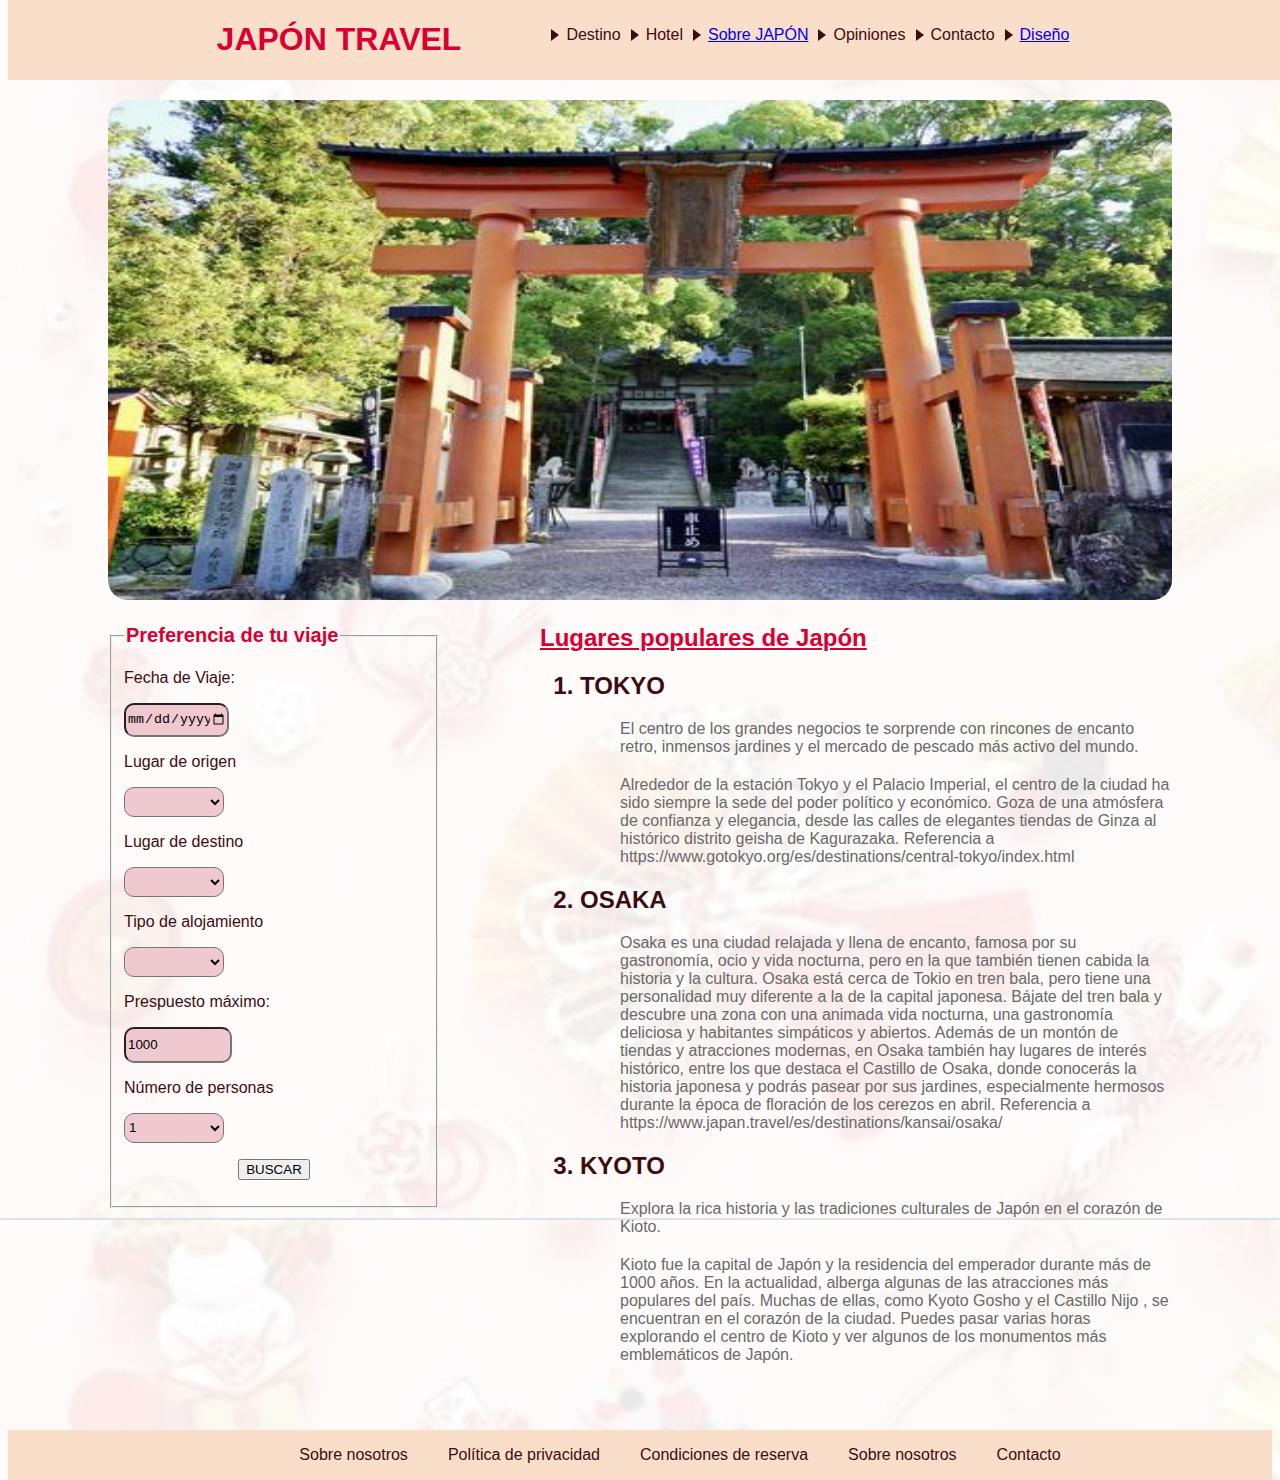
<file: index.html>
<!DOCTYPE html PUBLIC "-//W3C//DTD XHTML 1.0 Strict//EN" "http://www.w3.org/TR/xhtml1/DTD/xhtml1-strict.dtd">
<html xmlns="http://www.w3.org/1999/xhtml" xml:lang="es" lang="es">
	<head> 
		<meta http-equiv="Content-Type" content="text/html; charset=UTF-8"/> 
		<link href="proyecto.css" rel="stylesheet" type="text/css" media="screen"/>
		<link href="proyectoMovil.css" rel="stylesheet" type="text/css" media="handheld"/>
		<title>JAPÓN TRAVEL</title>
</head>
	<body>
		<div class="menu">
		<h1><a class="style" href="./index.html">JAPÓN TRAVEL</a></h1>
		<ul>
			<li>Destino</li>
			<li>Hotel</li>
			<li><a href="./TerceraPagina.html">Sobre JAPÓN</a></li>
			<li>Opiniones</li>
			<li>Contacto</li>
			<li><a href="./YourFirstProject.pdf">Diseño</a></li>
		</ul>
		</div>
	
	<div class="img">
		<img src="imagen.jpeg" alt="imagen de japón"></img>
	</div>
	<div class="contenedor">
	<div class="form">
		<form action="procesar.php" method="get">
		<fieldset style="width:300px">
			<legend>Preferencia de tu viaje</legend>
		<p><label for="viaje">Fecha de Viaje:</label></p>
		<input id="viaje" type="date" name="Fecha de Viaje"><br>
		
			<p>Lugar de origen</p>
		<select name="lugar de origen">
			<option value=""></option>
			<option value="Madrid">Madrid</option>
			<option value="Málaga">Málaga</option>
			<option value="Sevilla">Sevilla</option>
			<option value="Barcelona">Barcelona</option>
			<option value="Valencia">Valencia</option>	
		</select>
		
			<p>Lugar de destino</p>
		<select name="lugar de destino">
			<option value=""></option>
			<option value="Tokyo">Tokyo</option>
			<option value="Osaka">Osaka</option>
			<option value="Kyoto">Kyoto</option>
			<option value="Sapporo">Sapporo</option>
			<option value="Fukuoka">Fukuoka</option>
			<option value="Okinawa">Okinawa</option>
		</select>
		
			<p>Tipo de alojamiento</p>
		<select name="Tipo de alojamiento">
			<option value=""></option>
			<option value="Hotel">Hotel</option>
			<option value="Ryokan">Ryokan</option>
			<option value="Hostal">Hostal</option>
			<option value="Otros">Otros</option>
		</select>
			
		<p><label for="budget">Prespuesto máximo:</label></p>
		<input id="budget" type="number" name="prespuesto" min="1000" max="15000" step="1000" value="1000">
		
		<p>Número de personas</p>
		<select name="Número de personas">
			<option value="1">1</option>
			<option value="2">2</option>
			<option value="3">3</option>
			<option value="4">4</option>
			<option value="Más de 4">Más de 4</option>
		</select>
		
		<div class="botton">
		<p><input class="btn" type="button" onclick="alert('JAPÓN TRAVEL!')" value="BUSCAR"></p>	
		</div>	

		</fieldset>
		</form>
	</div>
	
	<div class="lugares">
		<h2><a class="style2" href="./SegundaPagina.html">Lugares populares de Japón</a></h2>
		<ol>
			<li class="titulo">TOKYO</li>
				<ul class="exp">
				<li>El centro de los grandes negocios te sorprende con rincones de encanto retro, 
				inmensos jardines y el mercado de pescado más activo del mundo.</li>
				<li>Alrededor de la estación Tokyo y el Palacio Imperial, el centro de la ciudad ha sido 
				siempre la sede del poder político y económico. Goza de una atmósfera de confianza y elegancia,
				 desde las calles de elegantes tiendas de Ginza al histórico distrito geisha de Kagurazaka.
				 Referencia a https://www.gotokyo.org/es/destinations/central-tokyo/index.html</li>
				</ul>
			<li class="titulo">OSAKA</li>
				<ul class="exp">
				<li>Osaka es una ciudad relajada y llena de encanto, famosa por su gastronomía, 
				ocio y vida nocturna, pero en la que también tienen cabida la historia y la cultura.
				Osaka está cerca de Tokio en tren bala, pero tiene una personalidad muy diferente a la 
				de la capital japonesa. Bájate del tren bala y descubre una zona con una animada vida 
				nocturna, una gastronomía deliciosa y habitantes simpáticos y abiertos. 
				Además de un montón de tiendas y atracciones modernas, en Osaka también hay lugares de 
				interés histórico, entre los que destaca el Castillo de Osaka, donde conocerás la 
				historia japonesa y podrás pasear por sus jardines, especialmente hermosos durante la 
				época de floración de los cerezos en abril. 
				Referencia a https://www.japan.travel/es/destinations/kansai/osaka/</li>
				</ul>
			<li class="titulo">KYOTO</li>
				<ul class="exp">
				<li>Explora la rica historia y las tradiciones culturales de Japón en el corazón de Kioto.</li>
				<li>Kioto fue la capital de Japón y la residencia del emperador durante más de 1000 años. 
				En la actualidad, alberga algunas de las atracciones más populares del país. 
				Muchas de ellas, como Kyoto Gosho y el Castillo Nijo , se encuentran en el corazón de 
				la ciudad. Puedes pasar varias horas explorando el centro de Kioto y ver algunos de 
				los monumentos más emblemáticos de Japón.</li>
				</ul>
		</ol>
	</div>
	</div>	
	<div class="pie">
		<ul>
			<li>Sobre nosotros</li>
			<li>Política de privacidad</li>
			<li>Condiciones de reserva</li>
			<li>Sobre nosotros</li>
			<li>Contacto</li>
		</ul>

	</div>	
	</body>

</html>
</file>
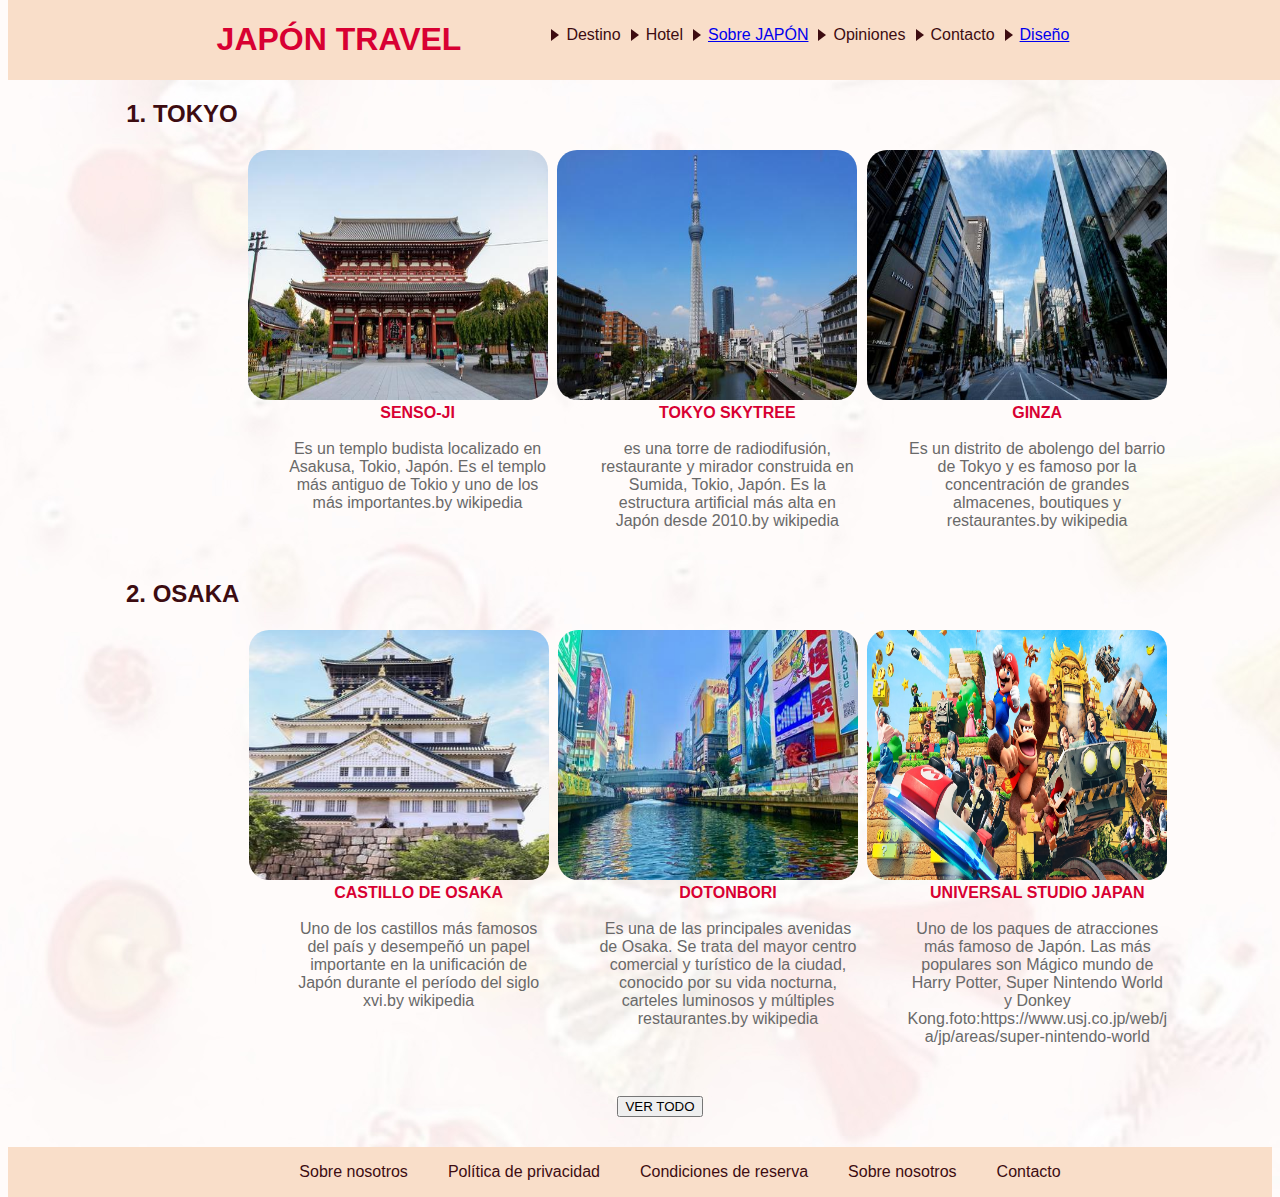
<file: SegundaPagina.html>
<!DOCTYPE html PUBLIC "-//W3C//DTD XHTML 1.0 Strict//EN" "http://www.w3.org/TR/xhtml1/DTD/xhtml1-strict.dtd">
<html xmlns="http://www.w3.org/1999/xhtml" xml:lang="es" lang="es">
	<head> 
		<meta http-equiv="Content-Type" content="text/html; charset=UTF-8"/> 
		<link href="proyecto2.css" rel="stylesheet" type="text/css"/>
		<title>JAPÓN TRAVEL</title>
</head>
	<body>
		<div class="menu">
			<h1><a class="style" href="./index.html">JAPÓN TRAVEL</a></h1>
			<ul>
				<li>Destino</li>
				<li>Hotel</li>
				<li><a href="./TerceraPagina.html">Sobre JAPÓN</a></li>
				<li>Opiniones</li>
				<li>Contacto</li>
				<li><a href="./YourFirstProject.pdf">Diseño</a></li>
			</ul>
			</div>
		
		<div class="red">
			
				<ol>
				<div class="blue">
				<div class="yellow">
				<li class="titulo">TOKYO</li>
				</div>
				<div class="green">
				<img src="sensoji.jpeg" alt="imagen de japón"></img>
					<div class="pink">
					<ul>
					<li class="subtitulo">SENSO-JI</li>
					<br>
					<li>Es un templo budista localizado en Asakusa, Tokio, Japón. Es el templo más antiguo de Tokio y uno de los más importantes.by wikipedia</li>
					</ul>	
					</div>
				</div>

				<div class="green">
					<img src="skytree.jpeg" alt="imagen de japón"></img>
					<div class="pink">
						<ul>
						<li class="subtitulo">TOKYO SKYTREE</li>
						<br>
					<li>es una torre de radiodifusión, restaurante y mirador construida en Sumida, Tokio, Japón. Es la estructura artificial más alta en Japón desde 2010.by wikipedia</li>
						</ul>
				</div>
				</div>	

				<div class="green">
					<img src="ginza.jpeg" alt="imagen de japón"></img>
					<div class="pink">
					<ul>
						<li class="subtitulo">GINZA</li>
						<br>
					<li>Es un distrito de abolengo del barrio de Tokyo y es famoso por la concentración de grandes almacenes, boutiques y restaurantes.by wikipedia</li>
					</ul>	
				</div>
				</div>
				</div>
			
				<div class="blue">
					<div class="yellow">
					<li class="titulo">OSAKA</li>
					</div>
					<div class="green">
					<img src="castillo.jpeg" alt="imagen de japón"></img>
						<div class="pink">
						<ul>
							<li class="subtitulo">CASTILLO DE OSAKA</li>
							<br>
						<li>Uno de los castillos más famosos del país y desempeñó un papel importante en la unificación de Japón durante el período del siglo xvi.by wikipedia</li>
						</ul>
					</div>
					</div>
	
					<div class="green">
						<img src="dotonbori.jpeg" alt="imagen de japón"></img>
						<div class="pink">
						<ul>
							<li class="subtitulo">DOTONBORI</li>
							<br>
						<li>Es una de las principales avenidas de Osaka. Se trata del mayor centro comercial y turístico de la ciudad, conocido por su vida nocturna, carteles luminosos y múltiples restaurantes.by wikipedia</li>
						</div>
						</ul>
					</div>	
	
					<div class="green">
						<img src="nintendo.jpg" alt="imagen de japón"></img>
						<div class="pink">
						<ul>
							<li class="subtitulo">UNIVERSAL STUDIO JAPAN</li>
							<br>
						<li>Uno de los paques de atracciones más famoso de Japón. Las más populares son Mágico mundo de Harry Potter, Super Nintendo World y  Donkey Kong.foto:https://www.usj.co.jp/web/ja/jp/areas/super-nintendo-world</li>
						</ul>	
					</div>
					</div>
				</div>

			<div class="botton">
			<p><input type="button" onclick="alert('JAPÓN TRAVEL!')" value="VER TODO"></p>	
			</div>
	</div>
	
	
	<div class="pie">
		<ul>
			<li>Sobre nosotros</li>
			<li>Política de privacidad</li>
			<li>Condiciones de reserva</li>
			<li>Sobre nosotros</li>
			<li>Contacto</li>
		</ul>

	</div>	

	</body>

</html>
</file>
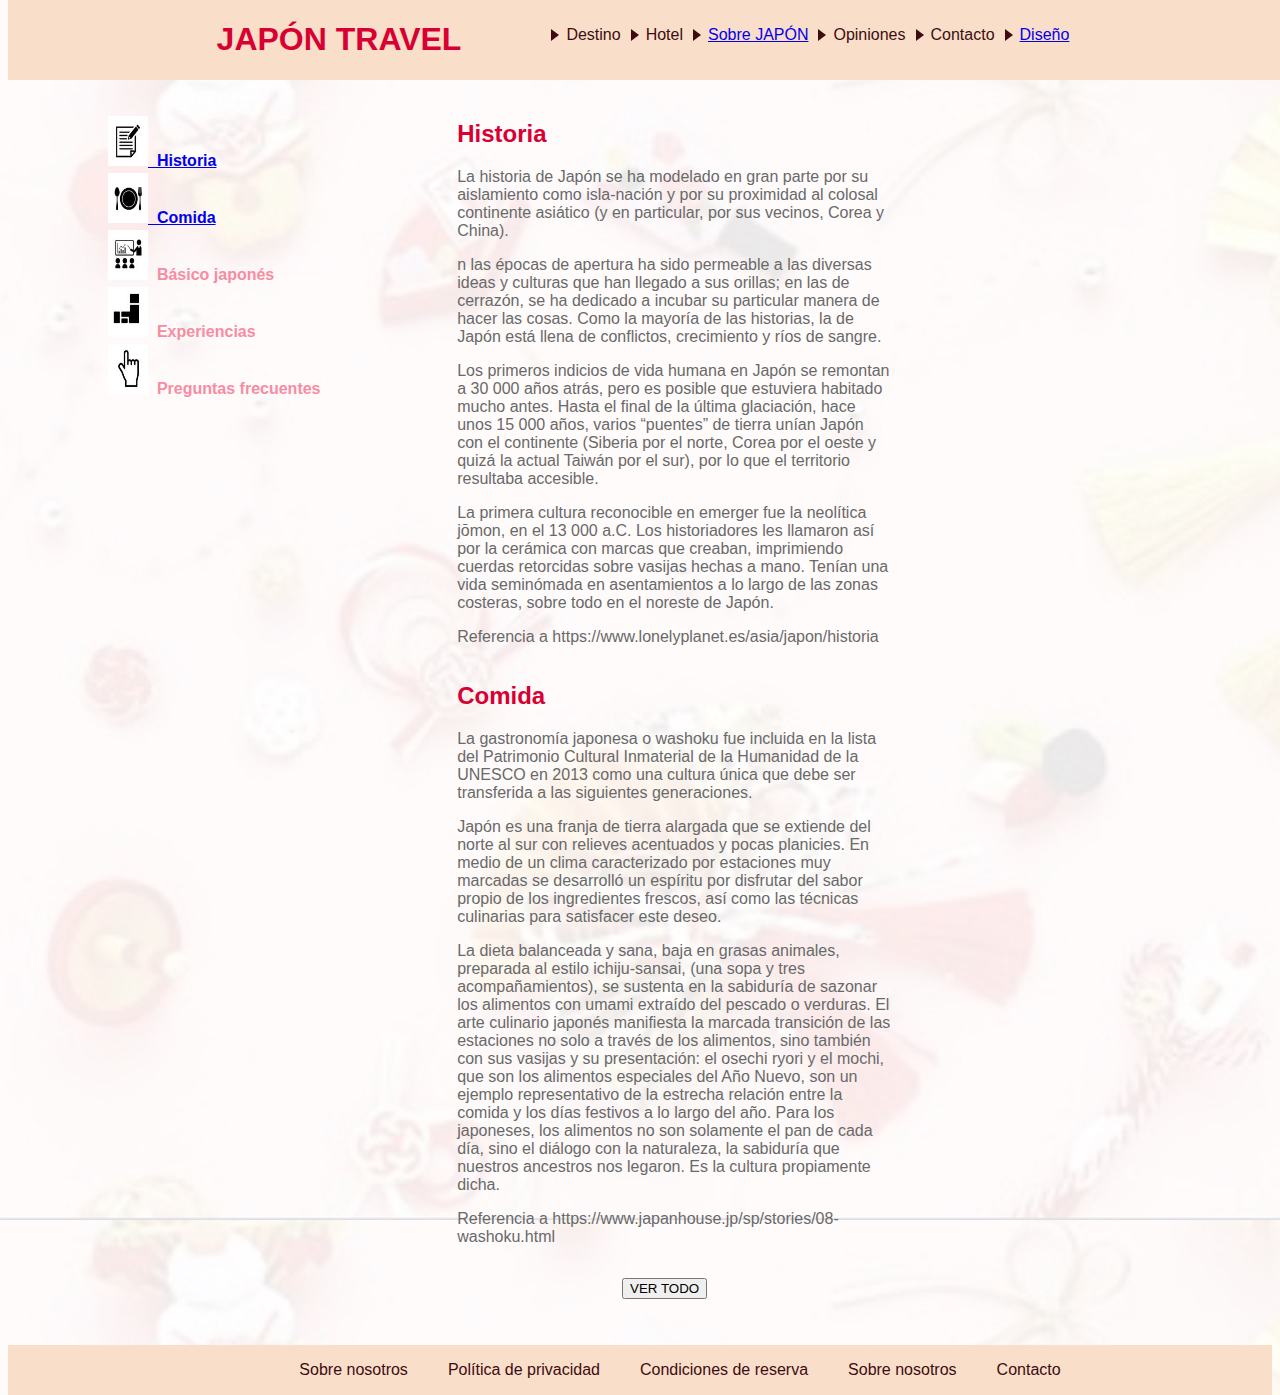
<file: TerceraPagina.html>
<!DOCTYPE html PUBLIC "-//W3C//DTD XHTML 1.0 Strict//EN" "http://www.w3.org/TR/xhtml1/DTD/xhtml1-strict.dtd">
<html xmlns="http://www.w3.org/1999/xhtml" xml:lang="es" lang="es">
	<head> 
		<meta http-equiv="Content-Type" content="text/html; charset=UTF-8"/> 
		<link href="proyecto3.css" rel="stylesheet" type="text/css"/>
		<title>JAPÓN TRAVEL</title>
</head>
	<body>
		<div class="menu">
			<h1><a class="style" href="./index.html">JAPÓN TRAVEL</a></h1>
			<ul>
				<li>Destino</li>
				<li>Hotel</li>
				<li><a href="./TerceraPagina.html">Sobre JAPÓN</a></li>
				<li>Opiniones</li>
				<li>Contacto</li>
				<li><a href="./YourFirstProject.pdf">Diseño</a></li>
			</ul>
			</div>
		
	
		<div class="indice">
			<ul>
				<li><img src=historia.jpeg><a href="#Historia">&nbsp;&nbsp;Historia</a></img></li>
				<li><img src=comida.jpeg><a href="#Comida">&nbsp;&nbsp;Comida</a></img></li>
				<li><img src="japonesBasico.jpeg">&nbsp;&nbsp;Básico japonés</img></li>
				<li><img src="experiencias.jpeg">&nbsp;&nbsp;Experiencias</img></li>
				<li><img src="FAQ.jpeg">&nbsp;&nbsp;Preguntas frecuentes</img></li>			
			</ul>		
		</div>
	
	<div class="contenedor">
		<div class="historia">
			<h2 id="Historia">Historia</h2>
			<p>La historia de Japón se ha modelado en gran parte por su aislamiento como isla-nación y 
			por su proximidad al colosal continente asiático (y en particular, por sus vecinos, Corea y China). </p>
			<p>n las épocas de apertura ha sido permeable a las diversas ideas y culturas que han llegado 
			a sus orillas; en las de cerrazón, se ha dedicado a incubar su particular manera de hacer 
			las cosas. Como la mayoría de las historias, la de Japón está llena de conflictos, crecimiento
			 y ríos de sangre.</p>
			<p>Los primeros indicios de vida humana en Japón se remontan a 30 000 años atrás, 
			pero es posible que estuviera habitado mucho antes. Hasta el final de la última glaciación, 
			hace unos 15 000 años, varios “puentes” de tierra unían Japón con el continente 
			(Siberia por el norte, Corea por el oeste y quizá la actual Taiwán por el sur), 
			por lo que el territorio resultaba accesible.</p>
			<p>La primera cultura reconocible en emerger fue la neolítica jōmon, en el 13 000 a.C. 
			Los historiadores les llamaron así por la cerámica con marcas que creaban, 
			imprimiendo cuerdas retorcidas sobre vasijas hechas a mano. 
			Tenían una vida seminómada en asentamientos a lo largo de las zonas costeras, 
			sobre todo en el noreste de Japón.</p>
			<p>Referencia a https://www.lonelyplanet.es/asia/japon/historia</p>
		</div>
		
		<div class="comida">
			<h2 id="Comida">Comida</h2>
			<p>La gastronomía japonesa o washoku fue incluida en la lista del Patrimonio Cultural 
			Inmaterial de la Humanidad de la UNESCO en 2013 como una cultura única que debe ser 
			transferida a las siguientes generaciones.</p>
			<p>Japón es una franja de tierra alargada que se extiende del norte al sur con relieves 
			acentuados y pocas planicies. En medio de un clima caracterizado por estaciones muy marcadas 
			se desarrolló un espíritu por disfrutar del sabor propio de los ingredientes frescos, 
			así como las técnicas culinarias para satisfacer este deseo.</p>
			<p>La dieta balanceada y sana, baja en grasas animales, preparada al estilo ichiju-sansai, 
			(una sopa y tres acompañamientos), se sustenta en la sabiduría de sazonar los alimentos con 
			umami extraído del pescado o verduras. El arte culinario japonés manifiesta la marcada 
			transición de las estaciones no solo a través de los alimentos, sino también con sus vasijas 
			y su presentación: el osechi ryori y el mochi, que son los alimentos especiales del Año Nuevo, 
			son un ejemplo representativo de la estrecha relación entre la comida y los días festivos a 
			lo largo del año. Para los japoneses, los alimentos no son solamente el pan de cada día, 
			sino el diálogo con la naturaleza, la sabiduría que nuestros ancestros nos legaron. 
			Es la cultura propiamente dicha.</p>
			<p>Referencia a https://www.japanhouse.jp/sp/stories/08-washoku.html</p>
		</div>
		
		<div class="botton">
		<p><input type="button" onclick="alert('JAPÓN TRAVEL!')" value="VER TODO"></p>	
		</div>
	</div>
	
	<div class="pie">
		<ul>
			<li>Sobre nosotros</li>
			<li>Política de privacidad</li>
			<li>Condiciones de reserva</li>
			<li>Sobre nosotros</li>
			<li>Contacto</li>
		</ul>

	</div>	

	</body>

</html>
</file>
<file: proyecto.css>
@charset "UTF-8";

body{
    margin-top:0;
    margin-bottom:0;
    position:relative;
    font-family: 'Franklin Gothic Medium',sans-serif;
    background-image: url(washiTrans.jpg);
}

.menu{
    display:flex;
    position:fixed;
    top:0;
    height:80px;
    background-color: #F9DEC9;
    width: 100%;
    padding-top:0;
    margin-bottom:50px;
    justify-content: center;
}

h1{
    margin-right:50px;
    color:#D80032;
}

.style{
    color: #D80032;
    text-decoration: none; 
}

.style2{
    color: #D80032;
}

legend{
    color:#D80032;
    font-weight: bold;
    font-size:20px;
}

.titulo{
    color:#3D0C11;
    font-size: 1.5em;
    font-weight: bold;
}

.exp{
    color:#696969;
}

.menu ul{
    display:flex;
    flex-direction: row;
    list-style: none;    
}

.menu ul li{
    padding:10px;
    color:#3D0C11;
    position: relative;
    display: inline-block;
    padding-left: 15px;
    color: #3D0C11;
    text-decoration: none;
}

.menu ul li:before{
    content: '';
    width: 0;
    height: 0;
    border-style: solid;
    border-width: 6px 0 6px 8px;
    border-color: transparent transparent transparent #3D0C11;
    position: absolute;
    top: 50%;
    left: 0;
    margin-top: -11px;
}

ol ul li{
    list-style: none;
}

img{
    width:100%;
    height:500px;
    margin-top:100px;
    border-radius: 20px;
}

.img{
    margin-left:100px;
    margin-right:100px;
}

.contenedor{
    display:flex;
    margin-left:100px;
    margin-right:100px;
}

.form{
    margin-top:20px;
    justify-content: left;
}

.form p{
    color:#3D0C11;
}

fieldset{
    margin-bottom:100px;
}

.lugares{
    justify-content: right;
    margin-left:100px;
    margin-bottom: 100px;
}

.lugares li{
    margin-top:20px;
}

.pie{
    position:absolute;
    display:flex;
    width:100%;
    background-color:#F9DEC9;
    justify-content: center;
    height:50px;
    bottom:0;
    margin-left:0;
    margin-bottom: 0;
}


.pie ul{
    display:flex;
    list-style: none;
    
}

.pie ul li{
    color:#3D0C11;
    padding-left:40px;
}

select,input:not(.btn){
    width: 100px;
    height: 30px;
    background: #f0c8d0;
    border-radius: 10px;
}

.botton{
    text-align: center;
}
</file>
<file: proyectoMovil.css>
@charset "UTF-8";

.exp{
    color:red;
}
</file>
<file: proyecto2.css>
@charset "UTF-8";

body{
    margin-top:0;
    margin-bottom:0;
    position:relative;
    font-family: 'Franklin Gothic Medium',sans-serif;
    background-image: url(washiTrans.jpg);
}

.style{
    color: #D80032;
    text-decoration: none; 
}

.red{
    margin-left:100px;
    margin-right:100px;
}

.menu{
    display:flex;
    position:fixed;
    top:0;
    height:80px;
    background-color:  #F9DEC9;
    width: 100%;
    padding-top:0;
    margin-bottom:50px;
    justify-content: center;
}

h1{
    margin-right:50px;
}

.menu ul{
    display:flex;
    flex-direction: row;
    list-style: none;    
}

.menu ul li{
    padding:10px;
    color:#3D0C11;
    position: relative;
    display: inline-block;
    padding-left: 15px;
    color: #3D0C11;
    text-decoration: none;
}

.menu ul li:before{
    content: '';
    width: 0;
    height: 0;
    border-style: solid;
    border-width: 6px 0 6px 8px;
    border-color: transparent transparent transparent #3D0C11;
    position: absolute;
    top: 50%;
    left: 0;
    margin-top: -11px;
}

img{
    margin-top:50px;
    width:300px;
    height:250px;
    border-radius: 20px;
}


.red{
    margin-top:100px;
}

.blue{
    display:flex;
    justify-content: space-around;
    margin-bottom:50px;
}

.green{
    overflow-wrap:break-word;
    width:300px;
}
.green p{
    font-size:xx-small;
}

.yellow{
    margin-bottom:0;

}

.green:not(.titulo){
    color:#696969;
}

.titulo{
    font-size: 1.5em;
    color:#3D0C11;
    font-weight: bold;
}

.subtitulo{
    color: #D80032;
    font-weight: bold;
}

ul li{
    list-style: none;
    text-align:center;
}

.botton{
    text-align: center;
}

.pie{
    position:absolute;
    display:flex;
    width:100%;
    background-color: #F9DEC9;
    justify-content: center;
    height:50px;
    bottom:-80px;
    margin-left:0;
    margin-bottom: 0;
}


.pie ul{
    display:flex;
    list-style: none;
    
}

.pie ul li{
    color:#3D0C11;
    padding-left:40px;
}
</file>
<file: proyecto3.css>
@charset "UTF-8";

body{
    margin-top:0;
    margin-bottom:0;
    position:relative;
    font-family: 'Franklin Gothic Medium',sans-serif;
    background-image: url(washiTrans.jpg);
}

.contenedor{
    margin-left:100px;
    margin-right:100px;
    overflow: hidden;
}

.menu{
    display:flex;
    position:fixed;
    top:0;
    height:80px;
    background-color:#F9DEC9;
    width: 100%;
    padding-top:0;
    margin-bottom:50px;
    justify-content: center;
}

h1{
    margin-right:50px;
}

.style{
    color: #D80032;
    text-decoration: none; 
}

.menu ul{
    display:flex;
    flex-direction: row;
    list-style: none;
}

.menu ul li{
    padding:10px;
    color:#3D0C11;
    position: relative;
    display: inline-block;
    padding-left: 15px;
    color: #3D0C11;
    text-decoration: none;
}

.menu ul li:before{
    content: '';
    width: 0;
    height: 0;
    border-style: solid;
    border-width: 6px 0 6px 8px;
    border-color: transparent transparent transparent #3D0C11;
    position: absolute;
    top: 50%;
    left: 0;
    margin-top: -11px;
}


img{
    width:40px;
    height:50px;
}

.indice{
    float:left;
    width:30%;
    height:500px;
    margin-left:60px;
    margin-top:100px;
    
}

.indice li{
    list-style:none;
    line-height:1.5em;
    color:#F78CA2;
    font-weight: bold;
}

h2{
    color: #D80032;
}

.historia{
    float:left;
    width:60%;
    margin-left:10px;
    margin-top:100px;
    color:#696969;
}

.comida{
    float:left;
    width:60%;
    margin-left:10px;
    color:#696969;
}

.botton{
    float:left;
    width:60%;
    text-align: center;  
}

.pie{
    clear:both;
}

.pie{
    position:absolute;
    display:flex;
    width:100%;
    background-color:#F9DEC9;
    justify-content: center;
    height:50px;
    bottom:-80px;
    margin-left:0;
    margin-bottom: 0;
    
}


.pie ul{
    display:flex;
    list-style: none;
}

.pie ul li{
    color:#3D0C11;
    padding-left:40px;
}
</file>
